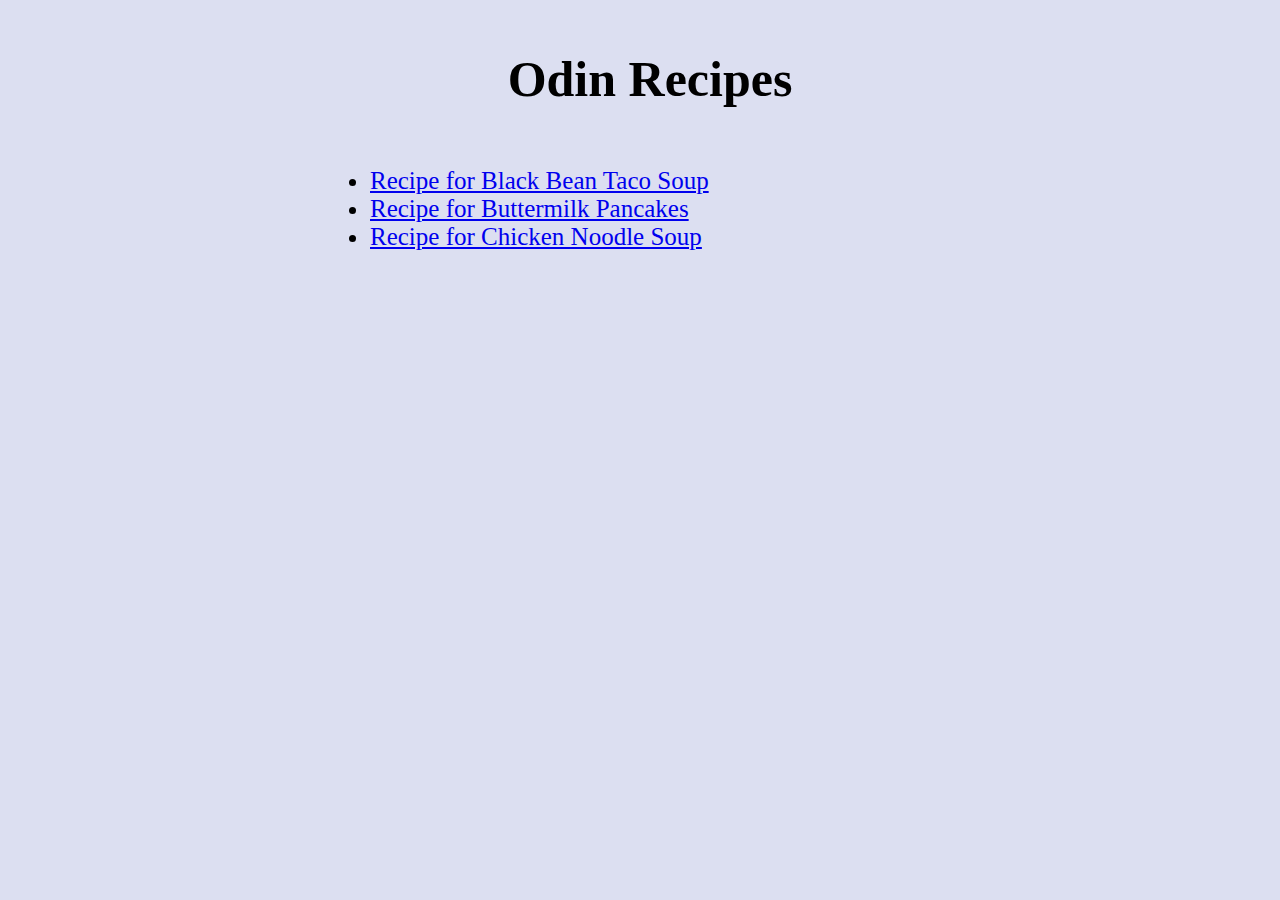
<file: index.html>
<!DOCTYPE html>
<html lang="en">
  <head>
    <meta charset="UTF-8" />
    <meta http-equiv="“X-UA-Compatible”" content="“IE" ="edge”" />
    <meta name="viewport" content="width=device-width, initial-scale=1.0" />
    <title>Odin Recipes</title>
    <link rel="stylesheet" href="style.css"
  </head>
  <body>
    <div class="content">
      <h1>Odin Recipes</h1>
      <div class="section">
        <ul>
            <li><a href="recipes/tacosoup.html">Recipe for Black Bean Taco Soup</a></li>
            <li><a href="recipes/buttermilkpancakes.html">Recipe for Buttermilk Pancakes</a></li>
            <li><a href="recipes/chickennoodlesoup.html">Recipe for Chicken Noodle Soup</a></li>
    </div>
  </body>
</html>
</file>
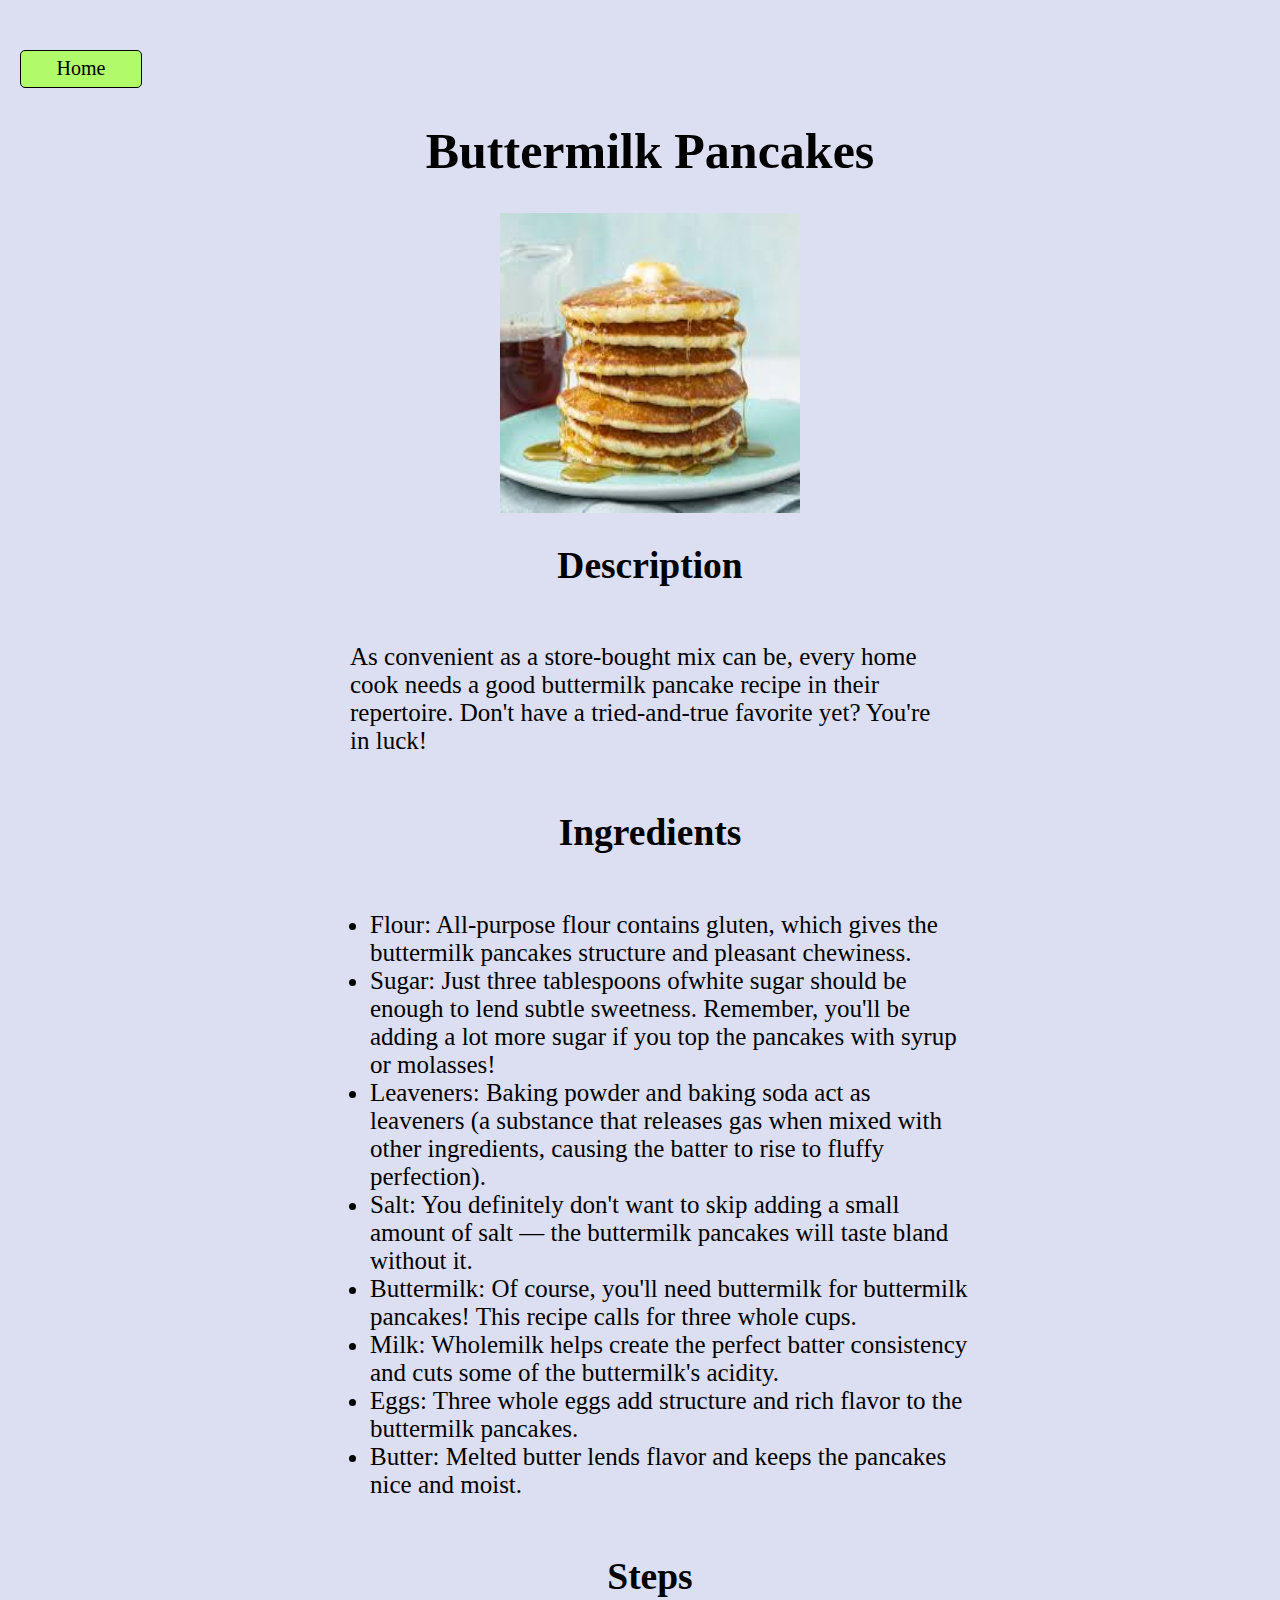
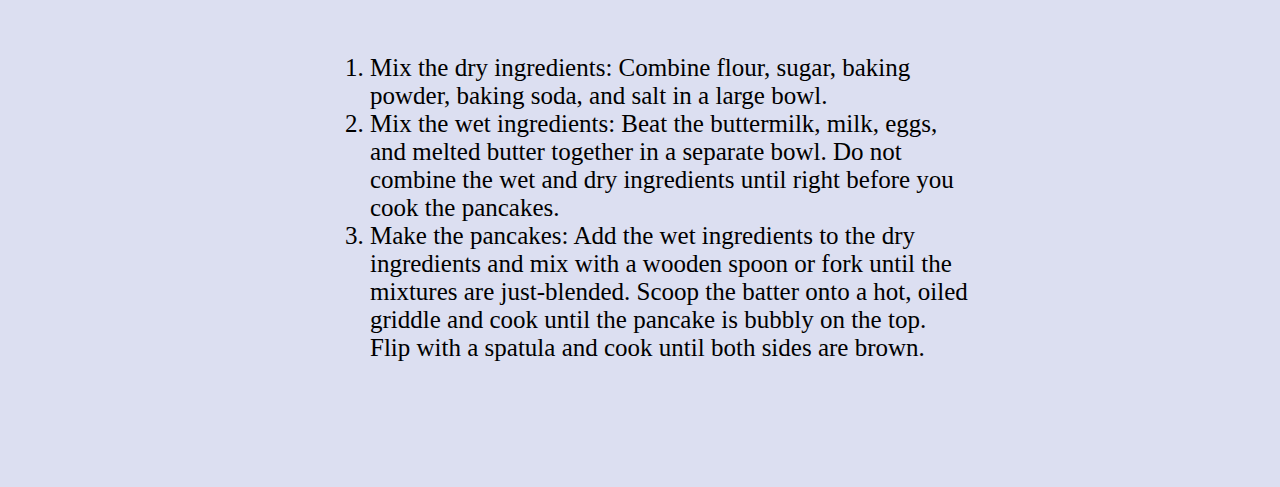
<file: recipes/buttermilkpancakes.html>
<!DOCTYPE html>
<html lang="en">
  <head>
    <meta charset="UTF-8" />
    <meta http-equiv="”X-UA-Compatible”" content="”IE" ="edge”" />
    <meta name="viewport" content="width=device-width, initial-scale=1.0" />
    <title>Buttermilk Pancakes</title>
    <link rel="stylesheet" href="../style.css" />
  </head>
  <body>
    <div class="content">
      <div><a href="../index.html" class="btn">Home</a></div>
      <h1>Buttermilk Pancakes</h1>
      <div class="section">
        <img
          src="../images/buttermilkpancakes.jpeg"
          alt="Buttermilk Pancakes"
        />
      </div>
      <h2>Description</h2>
      <div class="section">
        <p>
          As convenient as a store-bought mix can be, every home cook needs a
          good buttermilk pancake recipe in their repertoire. Don't have a
          tried-and-true favorite yet? You're in luck!
        </p>
      </div>
      <h2>Ingredients</h2>
      <div class="section">
        <ul>
          <li>
            Flour: All-purpose flour contains gluten, which gives the buttermilk
            pancakes structure and pleasant chewiness.
          </li>
          <li>
            Sugar: Just three tablespoons ofwhite sugar should be enough to lend
            subtle sweetness. Remember, you'll be adding a lot more sugar if you
            top the pancakes with syrup or molasses!
          </li>
          <li>
            Leaveners: Baking powder and baking soda act as leaveners (a
            substance that releases gas when mixed with other ingredients,
            causing the batter to rise to fluffy perfection).
          </li>
          <li>
            Salt: You definitely don't want to skip adding a small amount of
            salt — the buttermilk pancakes will taste bland without it.
          </li>
          <li>
            Buttermilk: Of course, you'll need buttermilk for buttermilk
            pancakes! This recipe calls for three whole cups.
          </li>
          <li>
            Milk: Wholemilk helps create the perfect batter consistency and cuts
            some of the buttermilk's acidity.
          </li>
          <li>
            Eggs: Three whole eggs add structure and rich flavor to the
            buttermilk pancakes.
          </li>
          <li>
            Butter: Melted butter lends flavor and keeps the pancakes nice and
            moist.
          </li>
        </ul>
      </div>

      <h2>Steps</h2>
      <div class="section">
        <ol>
          <li>
            Mix the dry ingredients: Combine flour, sugar, baking powder, baking
            soda, and salt in a large bowl.
          </li>
          <li>
            Mix the wet ingredients: Beat the buttermilk, milk, eggs, and melted
            butter together in a separate bowl. Do not combine the wet and dry
            ingredients until right before you cook the pancakes.
          </li>
          <li>
            Make the pancakes: Add the wet ingredients to the dry ingredients
            and mix with a wooden spoon or fork until the mixtures are
            just-blended. Scoop the batter onto a hot, oiled griddle and cook
            until the pancake is bubbly on the top. Flip with a spatula and cook
            until both sides are brown.
          </li>
        </ol>
      </div>
    </div>
  </body>
</html>
</file>
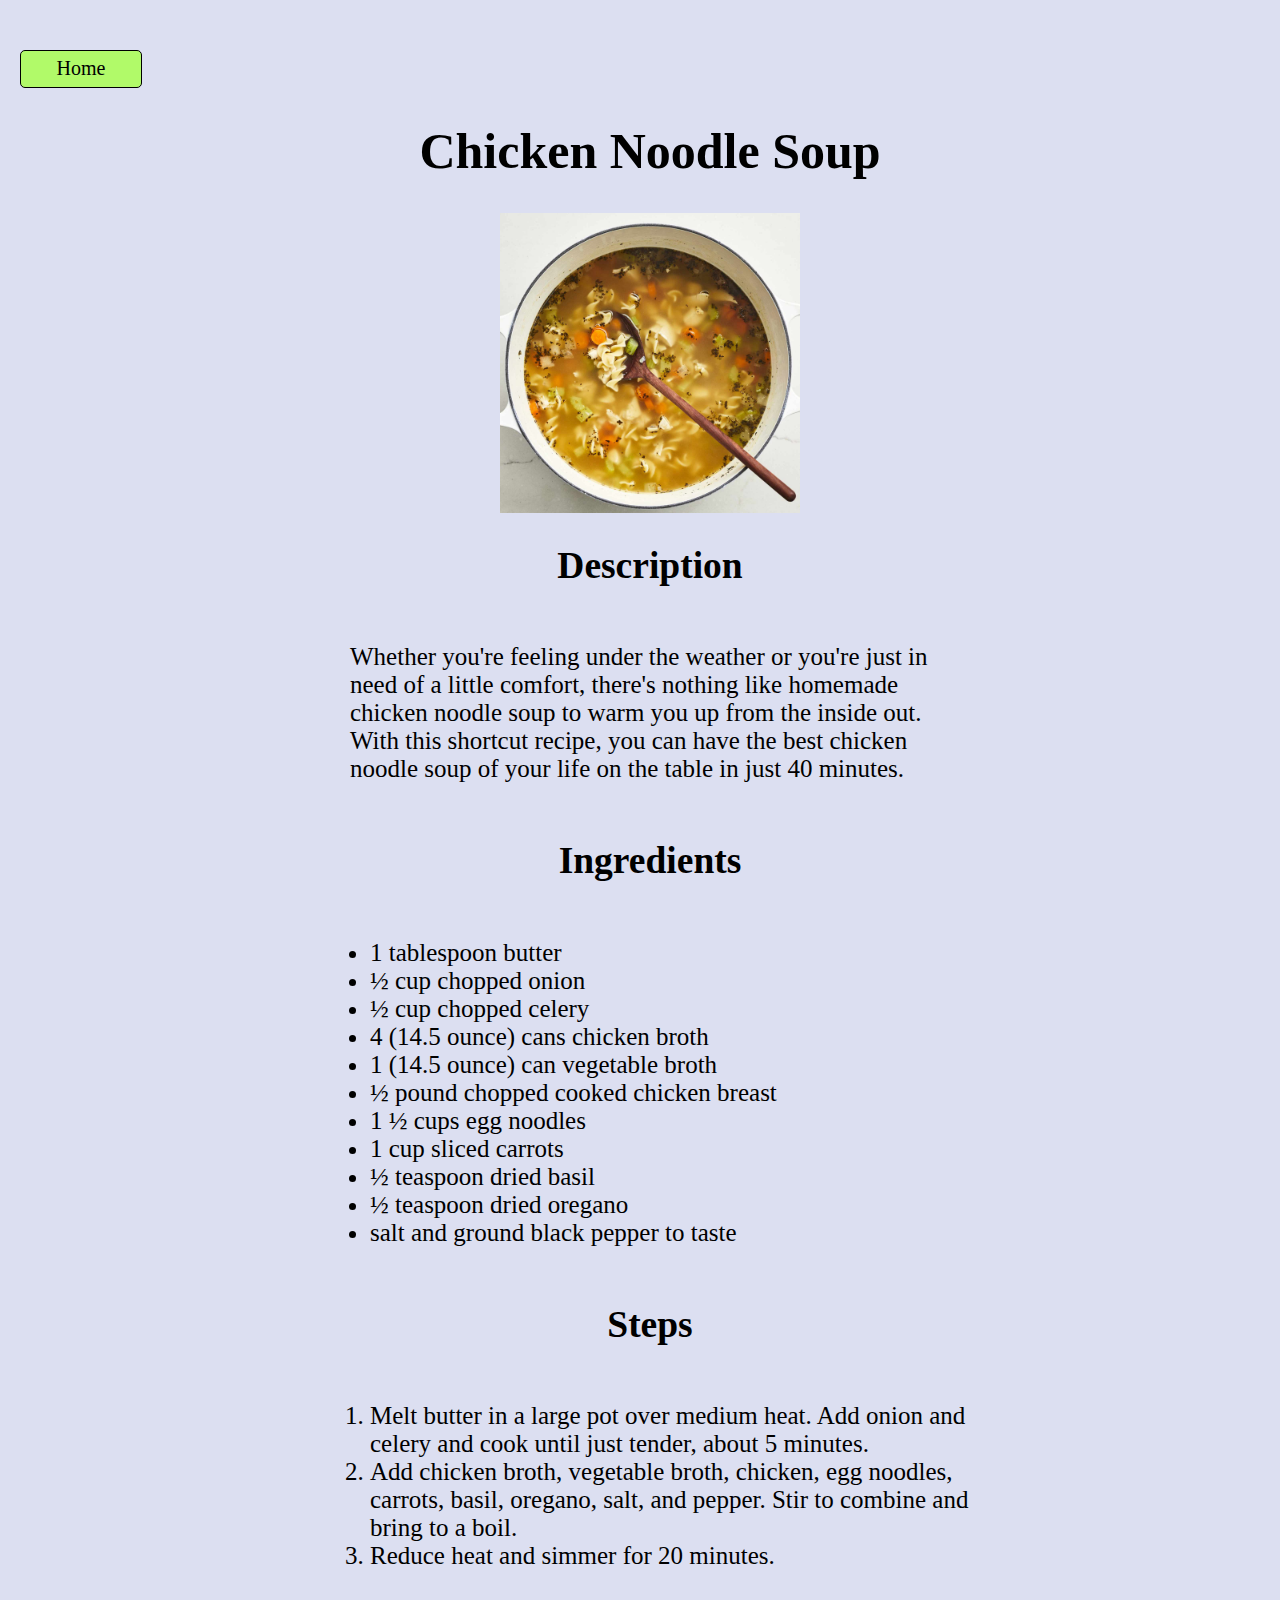
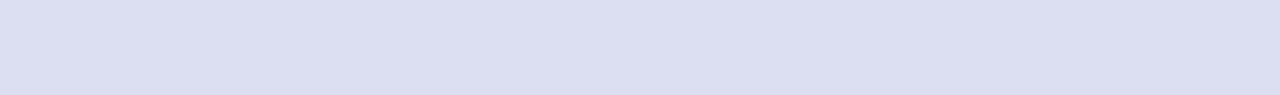
<file: recipes/chickennoodlesoup.html>
<!DOCTYPE html>
<html lang="en">
  <head>
    <meta charset="UTF-8" />
    <meta http-equiv="”X-UA-Compatible”" content="”IE" ="edge”" />
    <meta name="viewport" content="width=device-width, initial-scale=1.0" />
    <title>Chicken Noodle Soup</title>
    <link rel="stylesheet" href="../style.css" />
  </head>
  <body>
    <div class="content">
      <div><a href="../index.html" class="btn">Home</a></div>
      <h1>Chicken Noodle Soup</h1>
      <div class="section">
        <img src="../images/chickennoodlesoup.jpg" alt="Chicken Noodle Soup" />
      </div>
      <h2>Description</h2>
      <div class="section">
        <p>
          Whether you're feeling under the weather or you're just in need of a
          little comfort, there's nothing like homemade chicken noodle soup to
          warm you up from the inside out. With this shortcut recipe, you can
          have the best chicken noodle soup of your life on the table in just 40
          minutes.
        </p>
      </div>
      <h2>Ingredients</h2>
      <div class="section">
        <ul>
          <li>1 tablespoon butter</li>
          <li>½ cup chopped onion</li>
          <li>½ cup chopped celery</li>
          <li>4 (14.5 ounce) cans chicken broth</li>
          <li>1 (14.5 ounce) can vegetable broth</li>
          <li>½ pound chopped cooked chicken breast</li>
          <li>1 ½ cups egg noodles</li>
          <li>1 cup sliced carrots</li>
          <li>½ teaspoon dried basil</li>
          <li>½ teaspoon dried oregano</li>
          <li>salt and ground black pepper to taste</li>
        </ul>
      </div>

      <h2>Steps</h2>
      <div class="section">
        <ol>
          <li>
            Melt butter in a large pot over medium heat. Add onion and celery
            and cook until just tender, about 5 minutes.
          </li>
          <li>
            Add chicken broth, vegetable broth, chicken, egg noodles, carrots,
            basil, oregano, salt, and pepper. Stir to combine and bring to a
            boil.
          </li>
          <li>Reduce heat and simmer for 20 minutes.</li>
        </ol>
      </div>
    </div>
  </body>
</html>
</file>
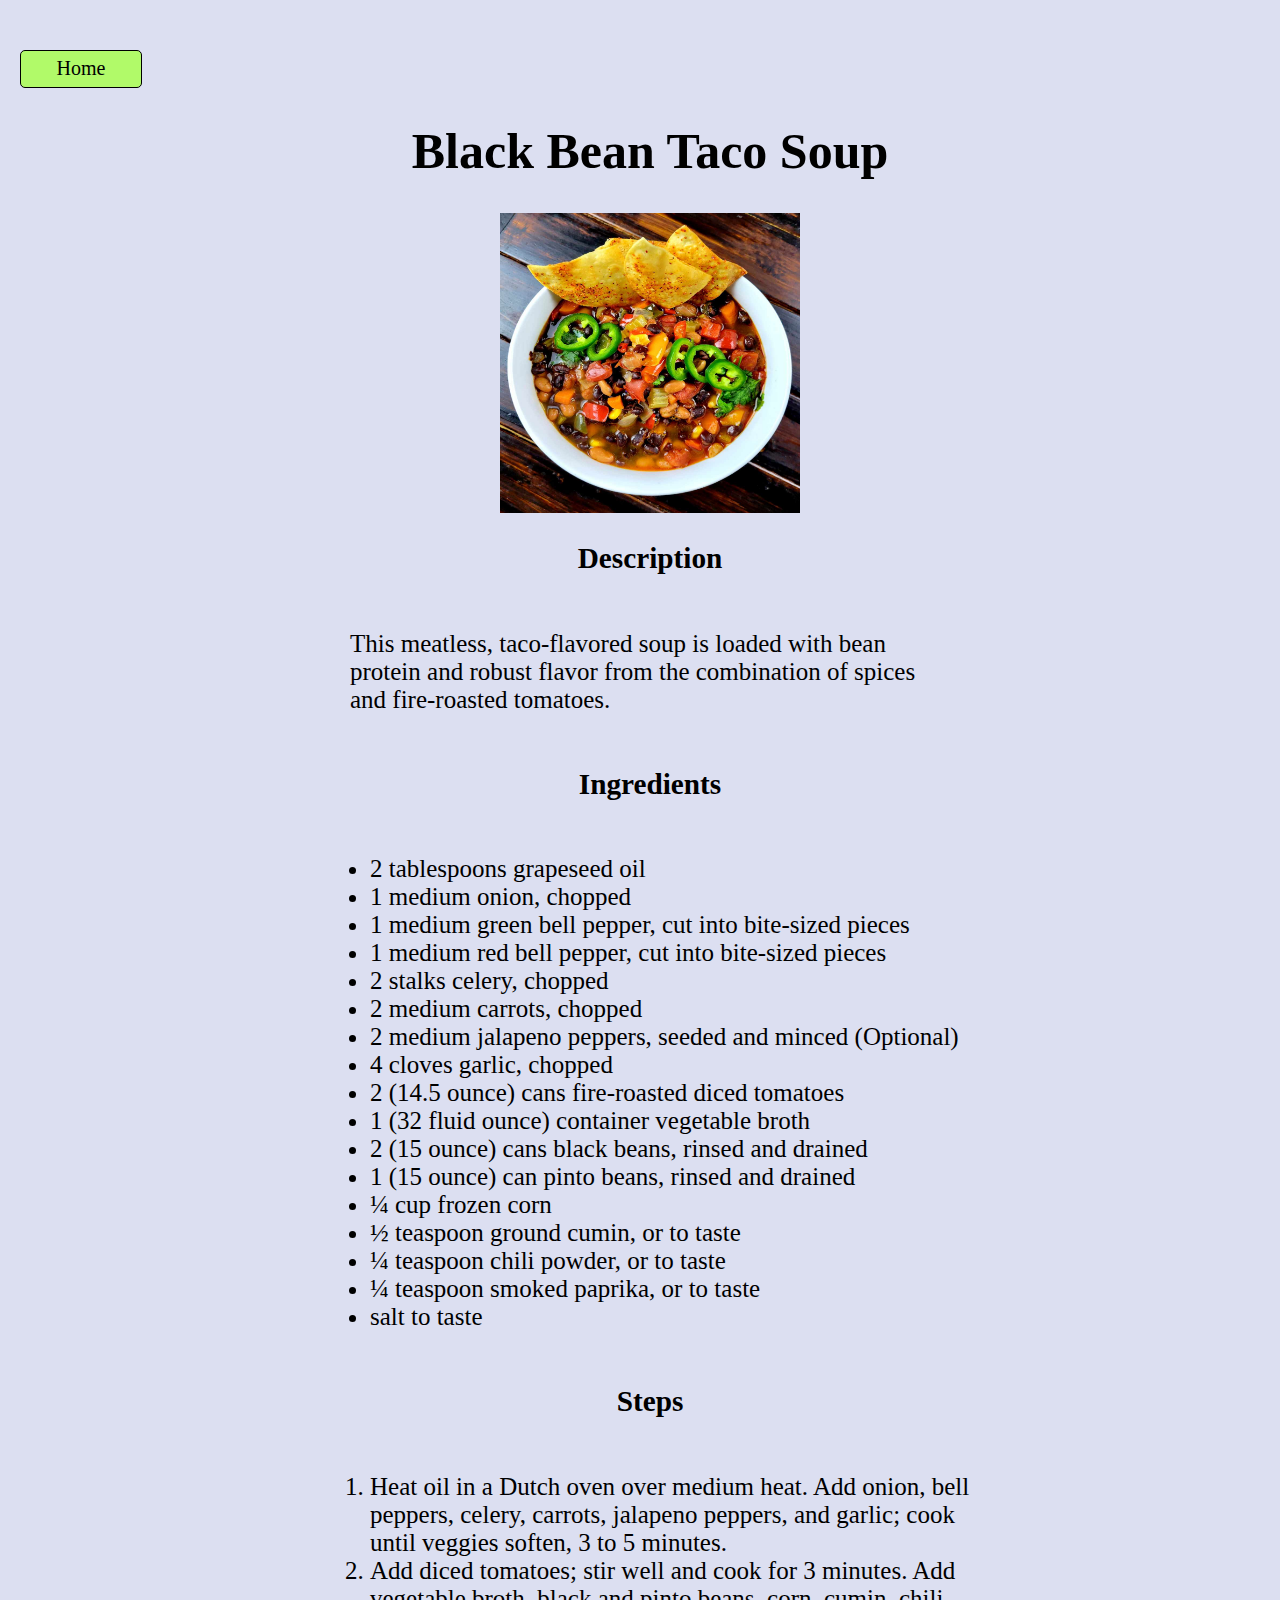
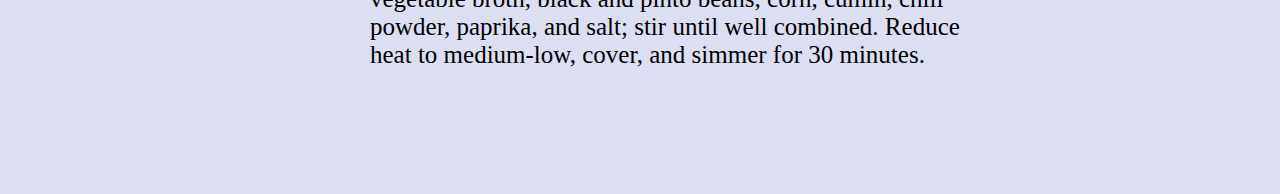
<file: recipes/tacosoup.html>
<!DOCTYPE html>
<html lang="en">
  <head>
    <meta charset="UTF-8" />
    <meta http-equiv="”X-UA-Compatible”" content="”IE" ="edge”" />
    <meta name="viewport" content="width=device-width, initial-scale=1.0" />
    <title>Black Bean Taco Soup</title>
    <link rel="stylesheet" href="../style.css" />
  </head>
  <body>
    <div class="content">
      <div><a href="../index.html" class="btn">Home</a></div>
      <h1>Black Bean Taco Soup</h1>
      <div class="section">
        <img src="../images/tacosoup.jpg" alt="Pic of Black Bean Soup" />
      </div>
      <h3>Description</h3>
      <div class="section">
        <p>
          This meatless, taco-flavored soup is loaded with bean protein and
          robust flavor from the combination of spices and fire-roasted
          tomatoes.
        </p>
      </div>
      <h3>Ingredients</h3>
      <div class="section">
        <ul>
          <li>2 tablespoons grapeseed oil</li>
          <li>1 medium onion, chopped</li>
          <li>1 medium green bell pepper, cut into bite-sized pieces</li>
          <li>1 medium red bell pepper, cut into bite-sized pieces</li>
          <li>2 stalks celery, chopped</li>
          <li>2 medium carrots, chopped</li>
          <li>2 medium jalapeno peppers, seeded and minced (Optional)</li>
          <li>4 cloves garlic, chopped</li>
          <li>2 (14.5 ounce) cans fire-roasted diced tomatoes</li>
          <li>1 (32 fluid ounce) container vegetable broth</li>
          <li>2 (15 ounce) cans black beans, rinsed and drained</li>
          <li>1 (15 ounce) can pinto beans, rinsed and drained</li>
          <li>¼ cup frozen corn</li>
          <li>½ teaspoon ground cumin, or to taste</li>
          <li>¼ teaspoon chili powder, or to taste</li>
          <li>¼ teaspoon smoked paprika, or to taste</li>
          <li>salt to taste</li>
        </ul>
      </div>
      <h3>Steps</h3>
      <div class="section">
        <ol>
          <li>
            Heat oil in a Dutch oven over medium heat. Add onion, bell peppers,
            celery, carrots, jalapeno peppers, and garlic; cook until veggies
            soften, 3 to 5 minutes.
          </li>
          <li>
            Add diced tomatoes; stir well and cook for 3 minutes. Add vegetable
            broth, black and pinto beans, corn, cumin, chili powder, paprika,
            and salt; stir until well combined. Reduce heat to medium-low,
            cover, and simmer for 30 minutes.
          </li>
        </ol>
      </div>
    </div>
  </body>
</html>
</file>
<file: style.css>
body {
  background-color: rgb(220, 223, 241);
  font-size: 25px;
  margin: 50px 0px 100px 20px;
}

img {
  height: 300px;
  width: 300px;
}
p,
ol,
ul {
  width: 600px;
}
h1,
h2,
h3,
.section {
  display: flex;
  justify-content: center;
  align-items: center;
}
.btn {
  font-size: 20px;
  width: 120px;
  height: 30px;
  display: block;
  text-decoration: none;
  color: black;
  background-color: rgba(172, 253, 90, 0.904);
  border: black 1px solid;
  border-radius: 5px;
  text-align: center;
  padding-top: 6px;
}
</file>
